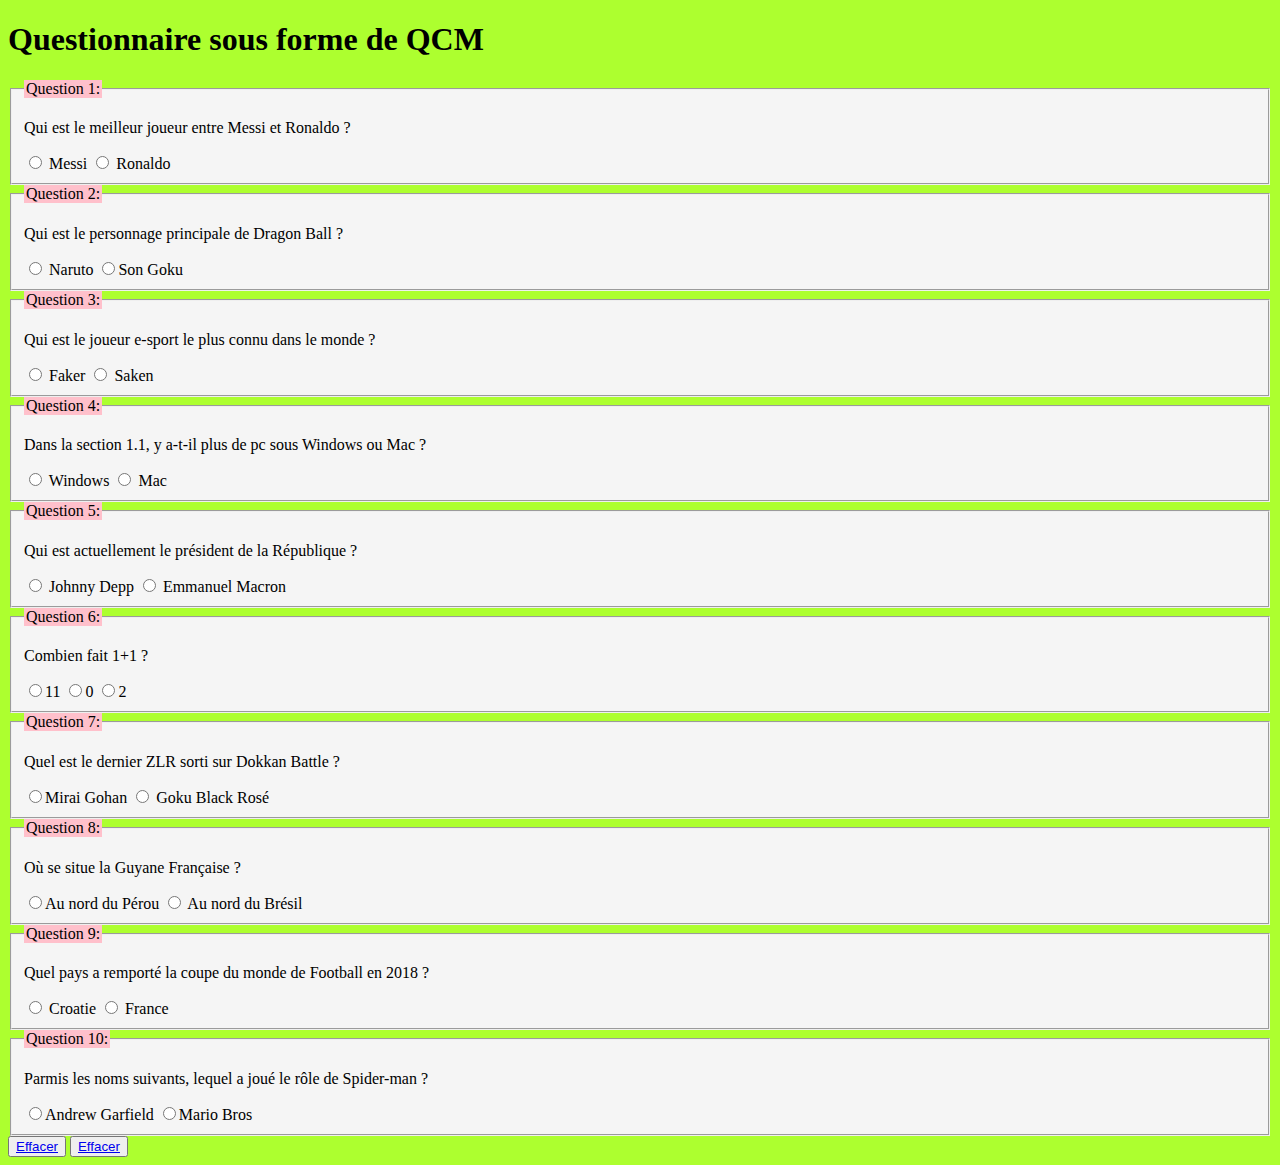
<file: index.html>
<!DOCTYPE html>
<html>
<head>
	<meta charset="utf-8">
	<meta name="viewport" content="width=device-width, initial-scale=1">
	<link rel="stylesheet" type="text/css" href="style.css">
	<title>Mission 1</title>
</head>
<body>
	<h1>Questionnaire sous forme de QCM</h1>
	<form>
		<fieldset>
			<legend>Question 1:</legend>
			<p>Qui est le meilleur joueur entre Messi et Ronaldo ?</p>
			<label>
				<input type="radio" name="q1" value="Messi"> Messi
			</label>
			<label>
				<input type="radio" name="q1" value="Ronaldo"> Ronaldo
			</label>
		</fieldset>

		<fieldset>
			<legend>Question 2:</legend>
			<p>Qui est le personnage principale de Dragon Ball ?</p>
			<label>
				<input type="radio" name="q2" value="Naruto"> Naruto
			</label>
			<label>
				<input type="radio" name="q2" value="Son Goku" >Son Goku
			</label>
		</fieldset>

		<fieldset>
			<legend>Question 3:</legend>
			<p>Qui est le joueur e-sport le plus connu dans le monde ? </p>
			<label>
				<input type="radio" name="q3" value="Faker"> Faker
			</label>
			<label>
				<input type="radio" name="q3" value="Saken"> Saken
			</label>
		</fieldset>
		


		<fieldset>
			<legend>Question 4:</legend>
			<p>Dans la section 1.1, y a-t-il plus de pc sous Windows ou Mac ?</p>
			<label>
				<input type="radio" name="q4" value="Windows"> Windows
			</label>
			<label>
				<input type="radio" name="q4" value="Mac"> Mac
			</label>
		</fieldset>
		



		<fieldset>
			<legend>Question 5:</legend>
			<p>Qui est actuellement le président de la République ?</p>
			<label>
				<input type="radio" name="q5" value="Johnny Depp"> Johnny Depp
			</label>
			<label>
				<input type="radio" name="q5" value="Emmanuel Macron"> Emmanuel Macron
			</label>
		</fieldset>
		



		<fieldset>
			<legend>Question 6:</legend>
			<p>Combien fait 1+1 ?</p>
			<label>
				<input type="radio" name="q6" value="11">11
			</label>
			<label>
				<input type="radio" name="q6" value="0">0
			</label>
			<label>
				<input type="radio" name="q6" value="2">2
			</label>
		</fieldset>



		<fieldset>
			<legend>Question 7:</legend>
			<p>Quel est le dernier ZLR sorti sur Dokkan Battle ?</p>
			<label>
				<input type="radio" name="q7" value="Mirai Gohan">Mirai Gohan
			</label>
			<label>
				<input type="radio" name="q7" value="Goku Black Rosé"> Goku Black Rosé
			</label>
		</fieldset>



		<fieldset>
			<legend>Question 8:</legend>
			<p>Où se situe la Guyane Française ?</p>
			<label>
				<input type="radio" name="q8" value="Au nord du Pérou">Au nord du Pérou
			</label>
			<label>
				<input type="radio" name="q8" value="Au nord du Brésil"> Au nord du Brésil
			</label>
		</fieldset>


		<fieldset>
			<legend>Question 9:</legend>
			<p>Quel pays a remporté la coupe du monde de Football en 2018 ?</p>
			<label>
				<input type="radio" name="q9" value="Croatie"> Croatie
			</label>
			<label>
				<input type="radio" name="q9" value="France"> France
			</label>
		</fieldset>


		<fieldset>
			<legend>Question 10:</legend>
			<p>Parmis les noms suivants, lequel a joué le rôle de Spider-man ?</p>
			<label>
				<input type="radio" name="q10" value="Andrew Garfield">Andrew Garfield
			</label>
			<label>
				<input type="radio" name="q10" value="Mario Bros">Mario Bros
			</label>
		</fieldset>
	</form>

	<button><a href="corrige.html">Effacer<a></button>
	<button><a href="index.html">Effacer<a></button>
</body>
</html>
</file>
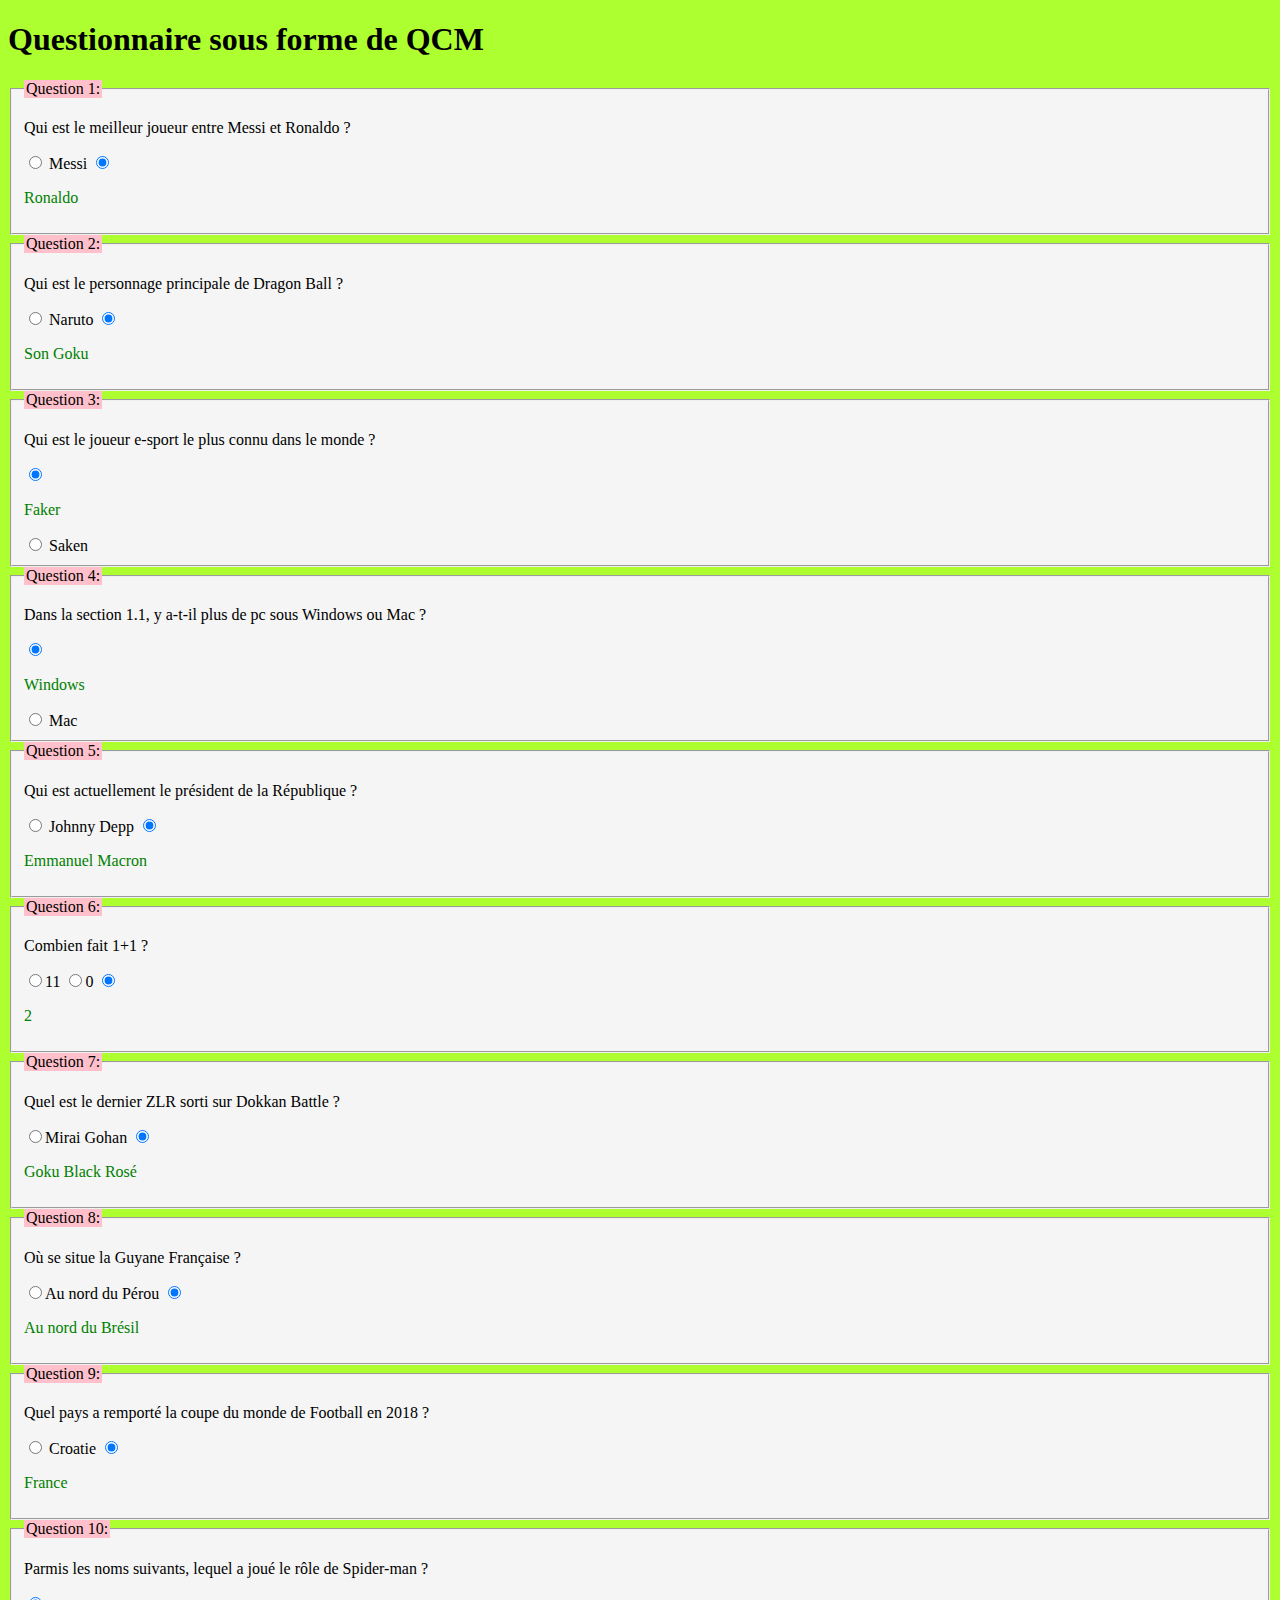
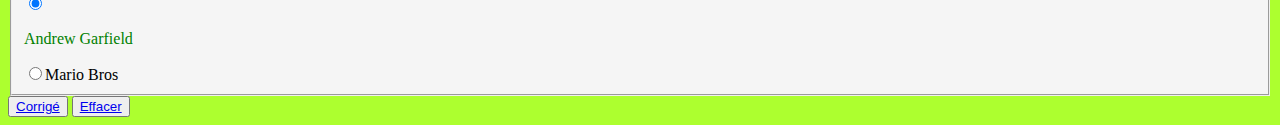
<file: corrige.html>
<!DOCTYPE html>
<html>
<head>
	<meta charset="utf-8">
	<meta name="viewport" content="width=device-width, initial-scale=1">
	<link rel="stylesheet" type="text/css" href="style.css">
	<title>Corrigé</title>
</head>
<body>
	<h1>Questionnaire sous forme de QCM</h1>
	<form>
		<fieldset>
			<legend>Question 1:</legend>
			<p>Qui est le meilleur joueur entre Messi et Ronaldo ?</p>
			<label>
				<input type="radio" name="q1" value="Messi"> Messi
			</label>
			<label>
				<input type="radio" name="q1" value="Ronaldo" checked> <p class="good">Ronaldo</p>
			</label>
		</fieldset>

		<fieldset>
			<legend>Question 2:</legend>
			<p>Qui est le personnage principale de Dragon Ball ?</p>
			<label>
				<input type="radio" name="q2" value="Naruto"> Naruto
			</label>
			<label>
				<input type="radio" name="q2" value="Son Goku" checked ><p class="good">Son Goku</p>
			</label>
		</fieldset>

		<fieldset>
			<legend>Question 3:</legend>
			<p>Qui est le joueur e-sport le plus connu dans le monde ? </p>
			<label>
				<input type="radio" name="q3" value="Faker" checked > <p class="good">Faker</p>
			</label>
			<label>
				<input type="radio" name="q3" value="Saken"> Saken
			</label>
		</fieldset>
		


		<fieldset>
			<legend>Question 4:</legend>
			<p>Dans la section 1.1, y a-t-il plus de pc sous Windows ou Mac ?</p>
			<label>
				<input type="radio" name="q4" value="Windows" checked > <p class="good">Windows</p>
			</label>
			<label>
				<input type="radio" name="q4" value="Mac"> Mac
			</label>
		</fieldset>
		

		<fieldset>
			<legend>Question 5:</legend>
			<p>Qui est actuellement le président de la République ?</p>
			<label>
				<input type="radio" name="q5" value="Johnny Depp"> Johnny Depp
			</label>
			<label>
				<input type="radio" name="q5" value="Emmanuel Macron" checked > <p class="good">Emmanuel Macron</p>
			</label>
		</fieldset>
		



		<fieldset>
			<legend>Question 6:</legend>
			<p>Combien fait 1+1 ?</p>
			<label>
				<input type="radio" name="q6" value="11">11
			</label>
			<label>
				<input type="radio" name="q6" value="0">0
			</label>
			<label>
				<input type="radio" name="q6" value="2" checked ><p class="good">2</p>
			</label>
		</fieldset>



		<fieldset>
			<legend>Question 7:</legend>
			<p>Quel est le dernier ZLR sorti sur Dokkan Battle ?</p>
			<label>
				<input type="radio" name="q7" value="Mirai Gohan">Mirai Gohan
			</label>
			<label> 
				<input type="radio" name="q7" value="Goku Black Rosé" checked ><p class="good">Goku Black Rosé</p>
			</label>
		</fieldset>



		<fieldset>
			<legend>Question 8:</legend>
			<p>Où se situe la Guyane Française ?</p>
			<label>
				<input type="radio" name="q8" value="Au nord du Pérou">Au nord du Pérou
			</label>
			<label>
				<input type="radio" name="q8" value="Au nord du Brésil" checked ><p class="good">Au nord du Brésil</p>
			</label>
		</fieldset>


		<fieldset>
			<legend>Question 9:</legend>
			<p>Quel pays a remporté la coupe du monde de Football en 2018 ?</p>
			<label>
				<input type="radio" name="q9" value="Croatie"> Croatie
			</label>
			<label>
				<input type="radio" name="q9" value="France" checked ><p class="good"> France</p>
			</label>
		</fieldset>


		<fieldset>
			<legend>Question 10:</legend>
			<p>Parmis les noms suivants, lequel a joué le rôle de Spider-man ?</p>
			<label>
				<input type="radio" name="q10" value="Andrew Garfield" checked ><p class="good">Andrew Garfield</p>
			</label>
			<label>
				<input type="radio" name="q10" value="Mario Bros">Mario Bros
			</label>
		</fieldset>
	</form>

	<button><a href="corrige.html">Corrigé</a></button>
	<button><a href="index.html">Effacer<a></button>

</body>
</html>
</file>
<file: style.css>
body
{
	background-color: greenyellow;
}

legend
{
	background-color: pink;
}

fieldset
{
	background-color: whitesmoke;
}

value messi , value

{
	color: whitesmoke;
}

p.good
{
	color: green;
}
</file>
